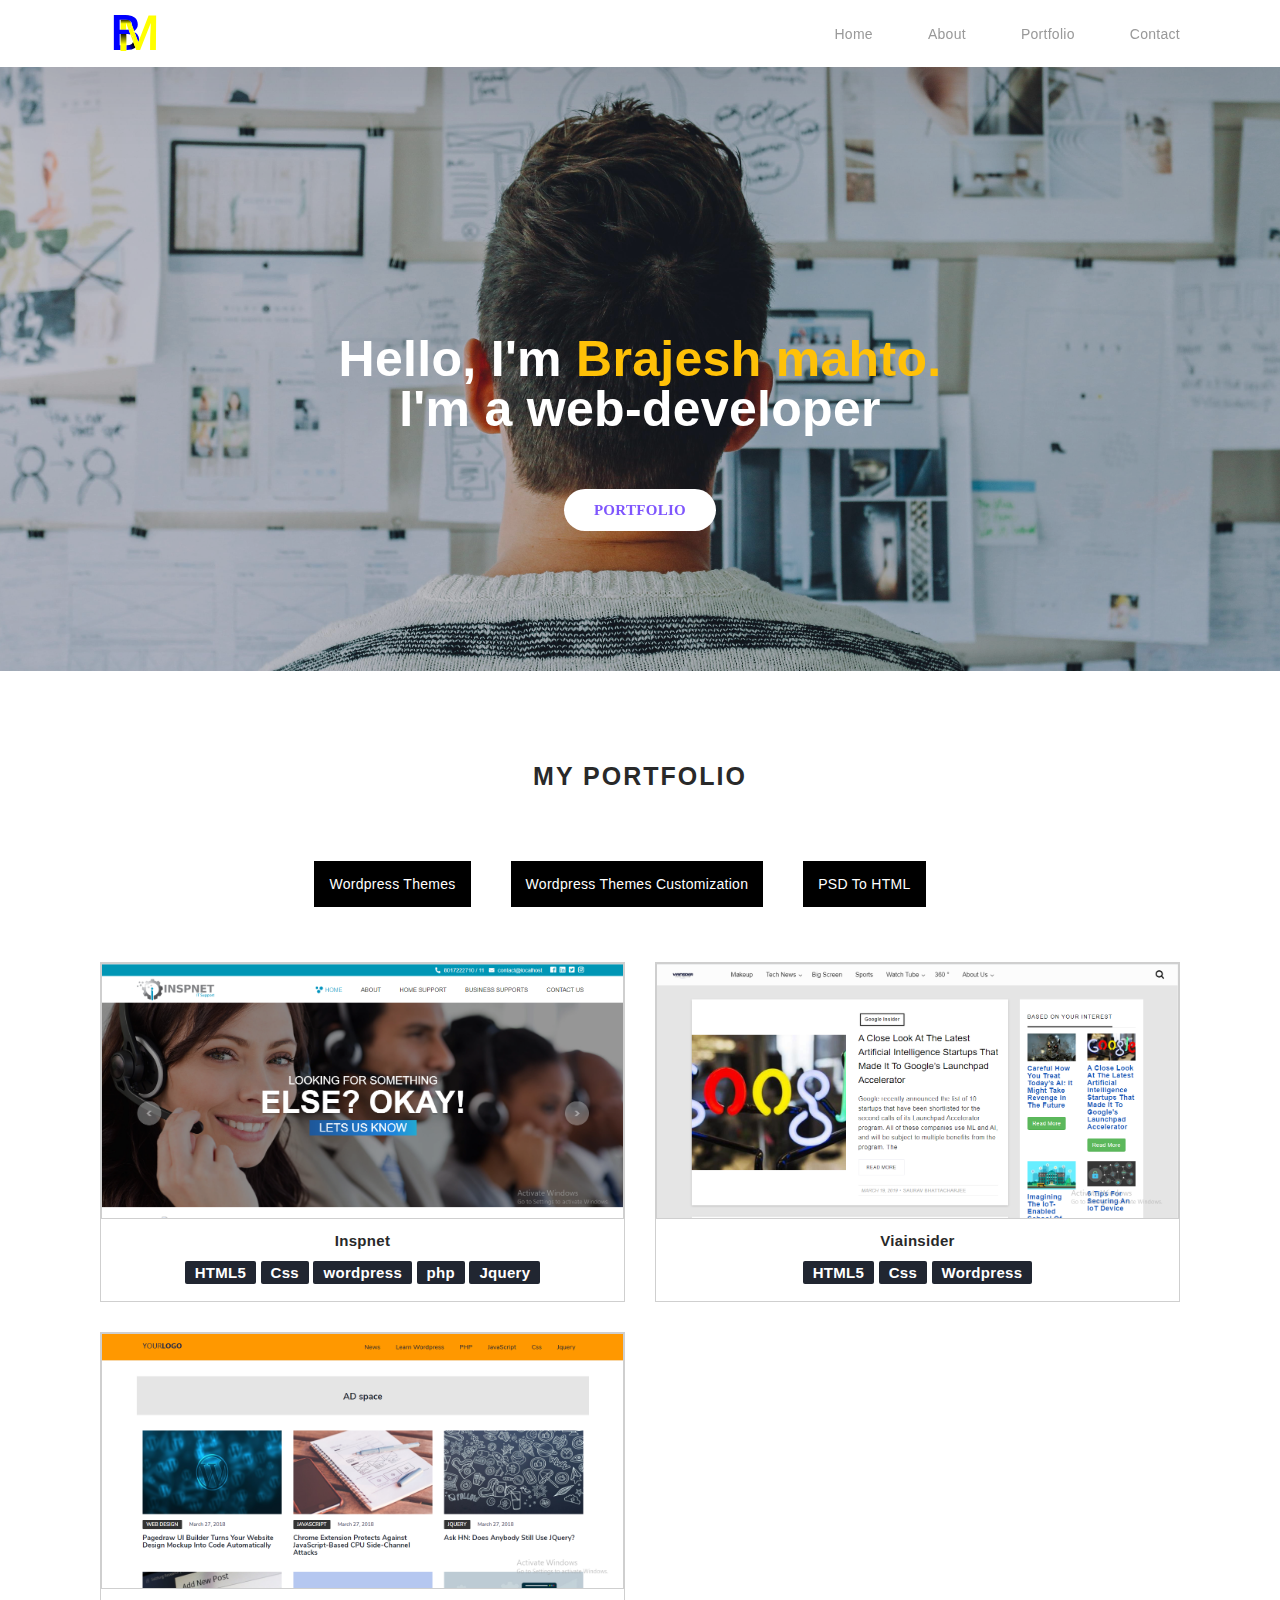
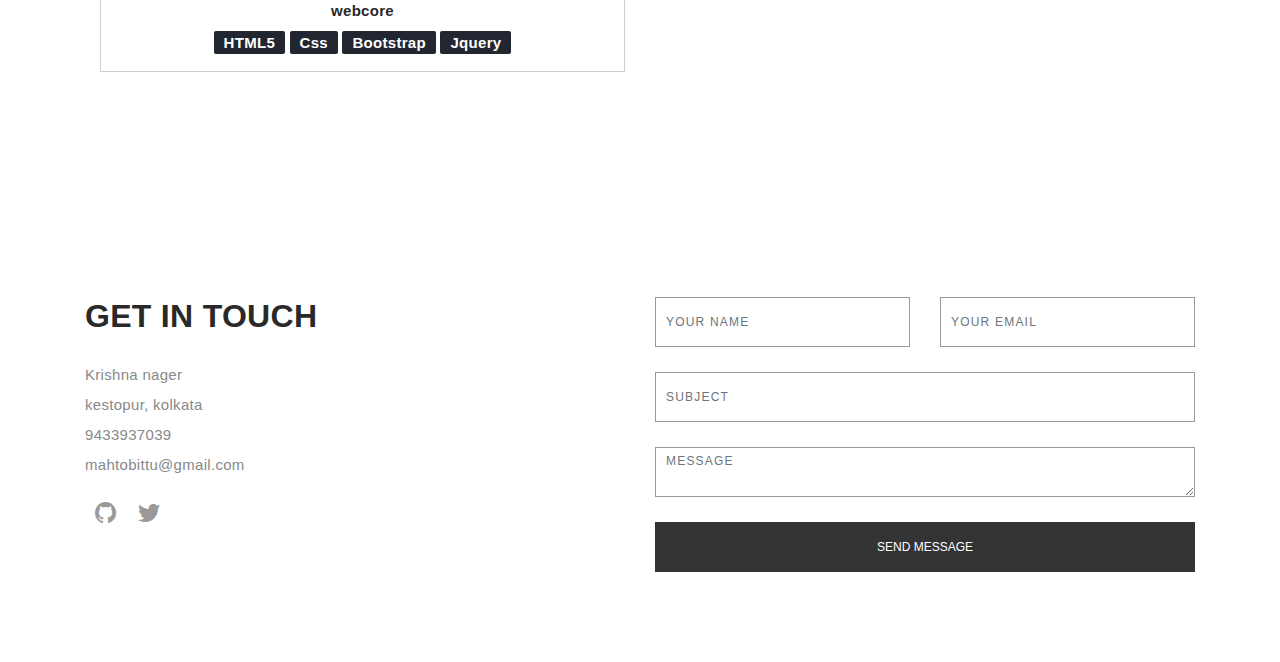
<file: index.html>
<!DOCTYPE html>
<html lang="en">

<head>
  <!-- meta -->
  <meta charset="utf-8">
  <meta content="width=device-width, initial-scale=1.0" name="viewport">

  <title>Personal Portfolio</title>
  <meta content="" name="keywords">
  <meta content="" name="description">

  <!-- Google Fonts -->
  <link href="" rel="stylesheet">

  <!-- Bootstrap CSS File -->
  <link href="lib/bootstrap/css/bootstrap.min.css" rel="stylesheet">

  <!-- Libraries CSS Files -->
  <link href="lib/ionicons/css/ionicons.min.css" rel="stylesheet">
  <!-- <link href="lib/owlcarousel/assets/owl.carousel.min.css" rel="stylesheet"> -->
  <link href="lib/magnific-popup/magnific-popup.css" rel="stylesheet">
  <link href="lib/hover/hover.min.css" rel="stylesheet">

  <!-- Main Stylesheet File -->
  <link href="css/style.css" rel="stylesheet">

  <!-- Responsive css -->
  <link href="css/responsive.css" rel="stylesheet">

  <!-- Favicon -->
  <link rel="shortcut icon" href="images/home-bg.jpg">

</head>

<body>

  <!-- start section navbar -->
  <nav id="main-nav">
    <div class="row">
      <div class="container">

        <div class="logo">
          <a href="index.html"><img src="images/logo.svg" alt="logo"></a>
        </div>

        <div class="responsive"><i data-icon="m" class="ion-navicon-round"></i></div>

        <ul class="nav-menu list-unstyled">
          <li><a href="#header" class="smoothScroll">Home</a></li>
          <li><a href="about.html" class="smoothScroll">About</a></li>
          <li><a href="#portfolio" class="smoothScroll">Portfolio</a></li>
          
          <li><a href="#contact" class="smoothScroll">Contact</a></li>
        </ul>

      </div>
    </div>
  </nav>
  <!-- End navbar -->


  <div id="header" class="home">

    <div class="container-fluid">
      <div class="header__content text-center">
        <p class="header__content__block">Hello, I'm <span class="naming">Brajesh mahto.</span><br><span class='intro_part'>I'm a web-developer</span> </p>
       
        
        <!-- <ul class="header__content__sub-title">
          <h1 class="header__content__title"></h1>
           <span class="header__content__block ">I'm a full-stack web developer </span>
        
          <li>WEB DEVELOPER </li>
         
        </ul> -->
        <div><a class="header__button" href="#portfolio">PORTFOLIO</a></div>
      </div>
    </div>
  </div>
  <!-- End section header -->


  <!-- start section about us -->
  <!-- <div id="about" class="paddsection">
    <div class="container">
      <div class="row justify-content-between">

        <div class="col-lg-4 ">
          <div class="div-img-bg">
            <div class="about-img">
              <img src="images/me.jpg" sclass="img-responsive" alt="me">
            </div>
          </div>
        </div>

        <div class="col-lg-7">
          <div class="about-descr">

            <p class="p-heading">I am a self thought full stack web-developer.<br>
              currently living in kolkata. I have been working <br>
              on my webdevelopment skill since 2016. </p>
           
          </div>

        </div>
      </div>
    </div>
  </div> -->
  <!-- end section about us -->

  <!-- start section portfolio -->
  <div id="portfolio" class="text-center paddsection">

    <div class="container">
      <div class="section-title text-center">
        <h2>My Portfolio</h2>
      </div>
    </div>

    <div class="container">
      <div class="row">
        <div class="col-md-12">

          <div class="portfolio-list">

            <ul class="nav list-unstyled" id="portfolio-flters">
              <!-- <li class="filter filter-active" data-filter=".all">all</li> -->
              <li class="filter p1" data-filter=".branding">Wordpress themes</li>
              <li class="filter" data-filter=".uikits">Wordpress themes customization</li>
              <li class="filter" data-filter=".mockups">PSD to HTML</li>
              <!-- <li class="filter" data-filter=".uikits">ui kits</li> -->
              <!-- <li class="filter" data-filter=".webdesign">web design</li> -->
              <!-- <li class="filter" data-filter=".photography">adobe illuestrator</li> -->
            </ul>

          </div>

          <div class="portfolio-container">

           
            
            <div class="col-lg-6 col-md-6 portfolio-thumbnail branding ">
              
              <div class='projectContainer'>
                <a class="popup-img" href="http://inspnet.in/" target="_blank">
                  <img src="images/inspnet.png" alt="img">
                </a>
                <p class='cardheader' ><a href="https://inspnet.in" target="_blank">Inspnet</a></p>
                <span class='tags'>HTML5</span>  <span class='tags'>Css</span>
                <span class='tags'>wordpress</span>
                <span class='tags'>php</span>
                <span class='tags'>Jquery</span>

              </div>
              
            </div>

            
            <div class="col-lg-6 col-md-6 portfolio-thumbnail uikits">
              
              <div class='projectContainer'>
                <a class="popup-img" href="https://viainsider.com" target="_blank">
                  <img src="images/viainsider.png" alt="img">
                </a>
                <p class='cardheader lineanimation' ><a href="https://viainsider.com" target="_blank">Viainsider</a></p>
                <span class='tags'>HTML5</span>
                <span class='tags'>Css</span>
                <span class='tags'>Wordpress</span>             

              </div>
              
            </div>           


            <div class="col-lg-6 col-md-6 portfolio-thumbnail  mockups">
              
              <div class='projectContainer'>
                <a class="popup-img" href="https://mahtobittu.github.io/webdev/" target="_blank">
                  <img src="images/webcore.png" alt="img">
                </a>
                <p class='cardheader' ><a href="https://mahtobittu.github.io/webdev/" target="_blank">webcore</a></p>
                <span class='tags'>HTML5</span>
                <span class='tags'>Css</span>
                <span class='tags'>Bootstrap</span>
                <span class='tags'>Jquery</span>
               

              </div>
              
            </div>    
            

            
            <!-- <div class="col-lg-6 col-md-6 portfolio-thumbnail  mockups">
              
              <div class='projectContainer'>
                <a class="popup-img" href="https://newrecipi.000webhostapp.com/" target="_blank">
                  <img src="images/newrecipi.png" alt="img">
                </a>
                <p class='cardheader' ><a href="https://newrecipi.000webhostapp.com/" target="_blank">New recipi</a></p>
                <span class='tags'>HTML5</span>
                <span class='tags'>Css</span>
                <span class='tags'>Bootstrap</span>
                <span class='tags'>Jquery</span>
               

              </div>
              
            </div>  -->
            

            <!-- inspnet illuestrations -->
           
            <!-- <div class="col-lg-6 col-md-4 portfolio-thumbnail photography ">
              
              <a class="popup-img" href="images/pic2.jpg">
                <img src="images/pic2.jpg" alt="img">
              </a>
              <p class='cardheader'>inspnet pamplet </p>
            </div>

            <div class="col-lg-6 col-md-4 portfolio-thumbnail photography ">
              
              <a class="popup-img" href="images/pic8.jpg">
                <img src="images/pic8.jpg" alt="img">
              </a>
              <p class='cardheader'>inspnet eid greeting </p>
              
            </div>

            <div class="col-lg-6 col-md-4 portfolio-thumbnail photography ">
              
              <a class="popup-img" href="images/pic7.jpg">
                <img src="images/pic7.jpg" alt="img">
              </a>
              <p class='cardheader'>inspnet social media post format </p>

            </div> -->

            <!-- banner ad illuestration  -->
            <!-- <div class="col-lg-12 col-md-12 portfolio-thumbnail photography ">
              
              <a class="popup-img" href="images/pic3.jpg">
                <img src="images/pic3.jpg" alt="img">
              </a>
              <p class='cardheader'>banner ad</p>

            </div>

            <div class="col-lg-12 col-md-12 portfolio-thumbnail photography ">              
              <a class="popup-img" href="images/pic4.jpg">
                <img src="images/pic4.jpg" alt="img">
              </a>
              <p class='cardheader'>banner ad </p>
            </div>

            <div class="col-lg-12 col-md-12 portfolio-thumbnail photography ">              
              <a class="popup-img" href="images/pic5.jpg">
                <img src="images/pic5.jpg" alt="img">
              </a>
              <p class='cardheader'>banner ad </p>
            </div> -->

             <!-- banner ad illuestration  -->

            <!-- inspnet illuestrations End-->



          </div>
        </div>
      </div>
    </div>

  </div>
  <!-- End section portfolio -->


  

  <!-- start sectoion contact -->
  <div id="contact" class="paddsection">
    <div class="container">
      <div class="contact-block1">
        <div class="row">

          <div class="col-lg-6">
            <div class="contact-contact">

              <h2 class="mb-30">GET IN TOUCH</h2>

              <ul class="contact-details">
                <li><span>Krishna nager</span></li>
                <li><span>kestopur, kolkata</span></li>
                <li><span>9433937039</span></li>
                <li><span>mahtobittu@gmail.com</span></li>
              </ul>

            </div>

            <div >
              <div class="socials-media text-center">
  
                  <ul class="list-unstyled">
                    <li><a href="https://github.com/mahtobittu" target="_blank"><i class="ion-social-github"></i></a></li>
                    <li><a href="https://twitter.com/BITTUMAHTO" target="_blank"><i class="ion-social-twitter"></i></a></li>
                    
                  </ul>
  
              </div>    
  
            </div>
          </div>

          <div class="col-lg-6">
            <form action="" method="post" role="form" class="contactForm">
              <div class="row">

                <div id="sendmessage">Your message has been sent. Thank you!</div>
                <div id="errormessage"></div>

                <div class="col-lg-6">
                  <div class="form-group contact-block1">
                    <input type="text" name="name" class="form-control" id="name" placeholder="Your Name" data-rule="minlen:4" data-msg="Please enter at least 4 chars" />
                    <div class="validation"></div>
                  </div>
                </div>

                <div class="col-lg-6">
                  <div class="form-group">
                    <input type="email" class="form-control" name="email" id="email" placeholder="Your Email" data-rule="email" data-msg="Please enter a valid email" />
                    <div class="validation"></div>
                  </div>
                </div>

                <div class="col-lg-12">
                  <div class="form-group">
                    <input type="text" class="form-control" name="subject" id="subject" placeholder="Subject" data-rule="minlen:4" data-msg="Please enter at least 8 chars of subject" />
                    <div class="validation"></div>
                  </div>
                </div>

                <div class="col-lg-12">
                  <div class="form-group">
                    <textarea class="form-control" name="message" rows="12" data-rule="required" data-msg="Please write something for us" placeholder="Message"></textarea>
                    <div class="validation"></div>
                  </div>
                </div>

                <div class="col-lg-12">
                  <input type="submit" class="btn btn-defeault btn-send" value="Send message">
                </div>

              </div>
            </form>
          </div>
        </div>
      </div>
    </div>
  </div>
  <!-- start sectoion contact -->


  <!-- JavaScript Libraries -->
  <script src="lib/jquery/jquery.min.js"></script>
  <script src="lib/jquery/jquery-migrate.min.js"></script>
  <script src="lib/bootstrap/js/bootstrap.bundle.min.js"></script>
  <script src="lib/typed/typed.js"></script>
  <script src="lib/magnific-popup/magnific-popup.min.js"></script>
  <script src="lib/isotope/isotope.pkgd.min.js"></script>
  <!-- Contact Form JavaScript File -->
  <script src="contactform/contactform.js"></script>

  <!-- Template Main Javascript File -->
  <script src="js/main.js"></script>

</body>

</html>
</file>
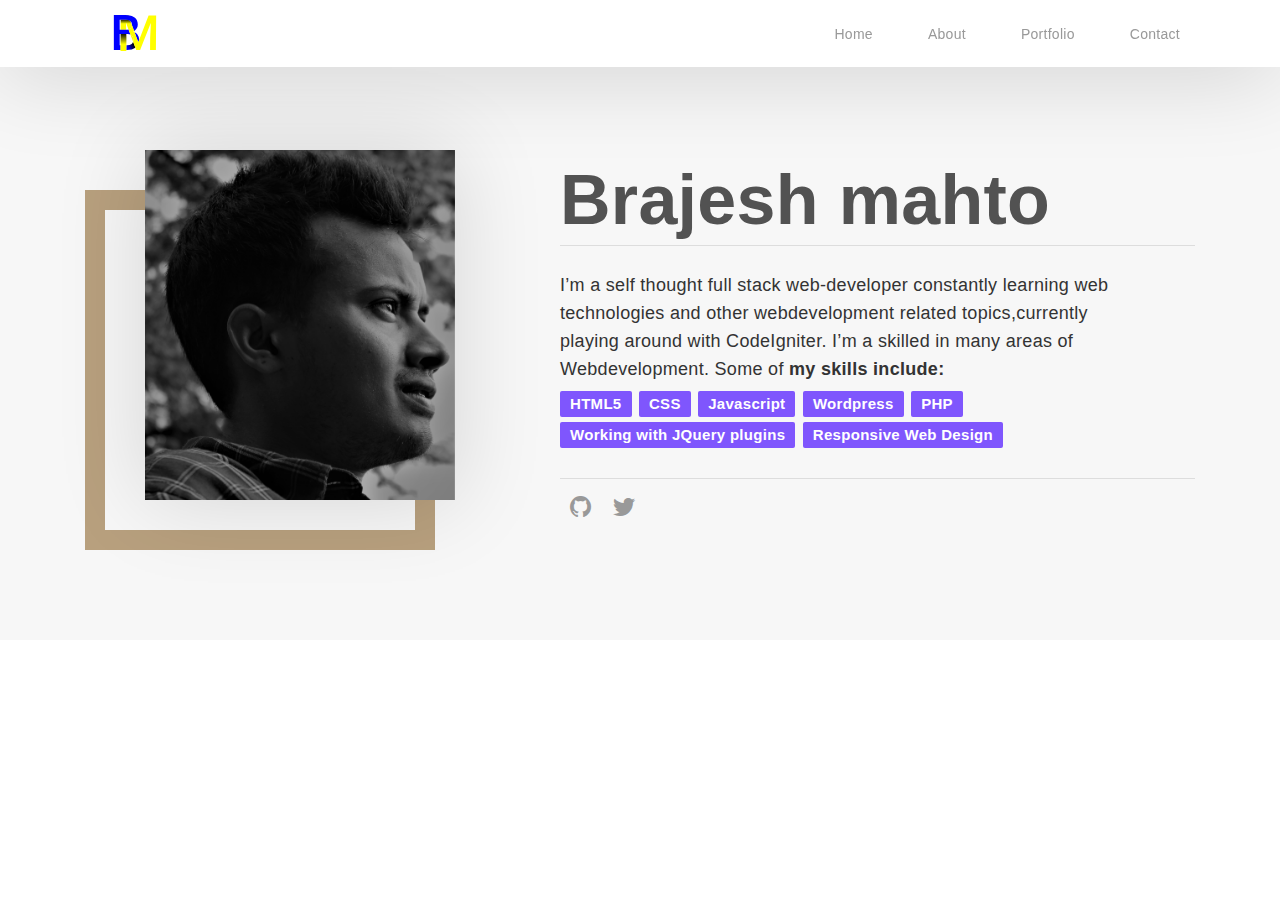
<file: about.html>
<!DOCTYPE html>
<html lang="en">

<head>
  <!-- meta -->
  <meta charset="utf-8">
  <meta content="width=device-width, initial-scale=1.0" name="viewport">

  <title>Folio - Personal Portfolio Template</title>
  <meta content="" name="keywords">
  <meta content="" name="description">

  <!-- Google Fonts -->
  <link href="" rel="stylesheet">

  <!-- Bootstrap CSS File -->
  <link href="lib/bootstrap/css/bootstrap.min.css" rel="stylesheet">

  <!-- Libraries CSS Files -->
  <link href="lib/ionicons/css/ionicons.min.css" rel="stylesheet">
  <link href="lib/owlcarousel/assets/owl.carousel.min.css" rel="stylesheet">
  <link href="lib/magnific-popup/magnific-popup.css" rel="stylesheet">
  <link href="lib/hover/hover.min.css" rel="stylesheet">

  <!-- Main Stylesheet File -->
  <link href="css/style.css" rel="stylesheet">

  <!-- Responsive css -->
  <link href="css/responsive.css" rel="stylesheet">

  <!-- Favicon -->
  <link rel="shortcut icon" href="images/favicon.png">

</head>

<body>

  <!-- start section navbar -->
  <nav id="#">
    <div class="row">
      <div class="container">

        <div class="logo">
          <a href="index.html"><img src="images/logo.svg" alt="logo"></a>
        </div>

        <div class="responsive"><i data-icon="m" class="ion-navicon-round"></i></div>

        <ul class="nav-menu list-unstyled">
          <li><a href="index.html" class="smoothScroll">Home</a></li>
          <li><a href="index.html" class="smoothScroll">About</a></li>
          <li><a href="index.html" class="smoothScroll">Portfolio</a></li>         
          <li><a href="index.html#contact" class="smoothScroll">Contact</a></li>
        </ul>

      </div>
    </div>
  </nav>
  <!-- End navbar -->


   <!-- start section about us -->
  <div id="about" class="paddsection">
    <div class="container">
      <div class="row justify-content-between">

        <div class="col-lg-4 ">
          <div class="div-img-bg">
            <div class="about-img">
              <img src="images/me.jpg" class="img-responsive" alt="me">
            </div>
          </div>
        </div>

        <div class="col-lg-7">
          <div class="about-descr">
            <span style="font-size: 70px;font-weight: 600;color: #525252;">Brajesh mahto</span><hr>
            <p class="separator">
              
              I’m a self thought full stack web-developer constantly learning web 
              technologies and other webdevelopment related topics,currently
              playing around with CodeIgniter. I’m a skilled in many areas of 
              Webdevelopment. Some of <span class="font-weight-bold">my skills include:</span>
              <!-- <span class="skills"> HTML5</span>
              <span class="skills"> CSS3</span>
              <span class="skills">Javascript</span>
              <span class="skills">Wordpress</span>
              <span class="skills">Working with JQuery plugins</span>
              <span class="skills">Responsive Web Design</span> -->
               
              <div class="tags-widget">
								<ul>
									<li><a href="#">HTML5</a></li>
									<li><a href="#">CSS</a></li>
									<li><a href="#">Javascript</a></li>
                  <li><a href="#">Wordpress</a></li>
                  <li><a href="#">PHP</a></li>
									<li><a href="#">Working with JQuery plugins</a></li>
									<li><a href="#">Responsive Web Design</a></li>
									
								</ul>
              </div>
          
            </p>

          </div>
          <hr>

                    <!-- start section footer -->
          

          <div >
            <div class="socials-media text-center">

                <ul class="list-unstyled">
                  <li><a href="https://github.com/mahtobittu" target="_blank"><i class="ion-social-github"></i></a></li>
                    <li><a href="https://twitter.com/BITTUMAHTO" target="_blank"><i class="ion-social-twitter"></i></a></li>
                </ul>

            </div>    

          </div>

              <!-- End section footer -->

        </div>
      </div>
    </div>
  </div>
  <!-- end section about us -->


  
           



  <!-- JavaScript Libraries -->
  <script src="lib/jquery/jquery.min.js"></script>
  <script src="lib/jquery/jquery-migrate.min.js"></script>
  <script src="lib/bootstrap/js/bootstrap.bundle.min.js"></script>
  <script src="lib/typed/typed.js"></script>
  <!-- <script src="lib/owlcarousel/owl.carousel.min.js"></script> -->
  <script src="lib/magnific-popup/magnific-popup.min.js"></script>
  <script src="lib/isotope/isotope.pkgd.min.js"></script>

  <!-- Contact Form JavaScript File -->
  <script src="contactform/contactform.js"></script>

  <!-- Template Main Javascript File -->
  <script src="js/main.js"></script>

</body>

</html>
</file>
<file: css/responsive.css>
/** Width between 1200x to 0
 *  ~~~~~~~~~~~~~~~~~~~~~~~~~~~~~~~~~~~~
 */

@media (min-width: 1200px) {

}

/** Width between 992px to 1199px
 *  ~~~~~~~~~~~~~~~~~~~~~~~~~~~~~~~~~~~~
 */

@media (min-width: 992px) and (max-width: 1199px) {
  
}

/** Width between 768px to 991px
 *  ~~~~~~~~~~~~~~~~~~~~~~~~~~~~~~~~~~~~
 */

@media (min-width: 768px) and (max-width: 991px) {
  /* Navbar */
  nav {
    padding: 10px 15px;
  }
  .nav-menu {
    margin-top: 40px;
    display: none;
    float: none;
    width: 100%;
  }
  .nav-menu li {
    float: none;
    width: 100%;
    text-align: center;
    border-top: 1px solid #f7f7f7;
    line-height: 45px;
    margin-left: 0;
    padding-top: 10px;
    padding-bottom: 10px;
  }
  .responsive {
    float: right;
    padding-top: 15px;
    display: block;
  }
  /* About */
  .head-info .header-content .cmaster h1 {
    font-size: 32px;
  }
  #about .div-img-bg {
    padding: 0;
  }
  #about .div-img-bg .about-img img {
    margin-top: 0%;
    margin-left: calc(0% - 0px);
  }
  #about .about-descr .p-heading {
    font-size: 20px;
  }
  #about .about-descr .separator {
    max-width: 100%;
    margin-bottom: 0;
  }
  /* portfolio */
  #portfolio .portfolio-list .nav li {
    float: none;
    margin: 20px;
    display: inline-block;
  }
  /* journal */
  #journal .journal-block .journal-info {
    margin-bottom: 30px;
  }
  /* Contact */
  .contact-contact {
    margin-bottom: 30px;
  }
  /* Footer */
  #footer .socials-media ul li {
    margin-right: 0;
    margin-left: 0;
    float: none;
    display: inline-block;
  }
}

/** Width between 767px to 0
 *  ~~~~~~~~~~~~~~~~~~~~~~~~~~~~~~~~~~~~
 */

@media (max-width: 767px) {
  /* Navbar */
  nav {
    padding: 20px 15px;
  }
  .nav-menu {
    margin-top: 40px;
    display: none;
    float: none;
    width: 100%;
  }
  .nav-menu li {
    float: none;
    width: 100%;
    text-align: center;
    border-top: 1px solid #f7f7f7;
    line-height: 45px;
    margin-left: 0;
    padding-top: 10px;
    padding-bottom: 10px;
  }
  .responsive {
    float: right;
    padding-top: 15px;
    display: block;
  }
  /* About */
  .head-info .header-content h1 {
    font-size: 32px;
  }
  #about .div-img-bg {
    padding: 0;
  }
  #about .div-img-bg .about-img img {
    margin-top: 0%;
    margin-left: calc(0% - 0px);
  }
  #about .about-descr .p-heading {
    font-size: 20px;
  }
  #about .about-descr .separator {
    max-width: 100%;
    margin-bottom: 0;
  }
  /* portfolio */
  #portfolio .portfolio-list .nav li {
    float: none;
    margin: 20px;
    display: inline-block;
  }
  /* journal */
  #journal .journal-block .journal-info {
    margin-bottom: 30px;
  }
  /* Contact */
  .contact-contact {
    margin-bottom: 30px;
  }
  /* Footer */
  #footer .socials-media ul li {
    margin-right: 0;
    margin-left: 0;
    float: none;
    display: inline-block;
  }
}

/** Width between 600px to 0
 *  ~~~~~~~~~~~~~~~~~~~~~~~~~~~~~~~~~~~~
 */

@media (max-width: 600px) {
  /* Navbar */
  nav {
    padding: 20px 15px;
  }
  .nav-menu {
    margin-top: 40px;
    display: none;
    float: none;
    width: 100%;
  }
  .nav-menu li {
    float: none;
    width: 100%;
    text-align: center;
    border-top: 1px solid #f7f7f7;
    line-height: 45px;
    margin-left: 0;
    padding-top: 10px;
    padding-bottom: 10px;
  }
  .responsive {
    float: right;
    padding-top: 15px;
    display: block;
  }
  /* About */
  .head-info .header-content h1 {
    font-size: 32px;
  }
  #about .div-img-bg {
    padding: 0;
  }
  #about .div-img-bg .about-img img {
    margin-top: 0%;
    margin-left: calc(0% - 0px);
  }
  #about .about-descr .p-heading {
    font-size: 20px;
  }
  #about .about-descr .separator {
    max-width: 100%;
    margin-bottom: 0;
  }
  /* portfolio */
  #portfolio .portfolio-list .nav li {
    float: none;
    margin: 10px;
    display: inline-block;
  }
  /* journal */
  #journal .journal-block .journal-info {
    margin-bottom: 30px;
  }
  /* Contact */
  .contact-contact {
    margin-bottom: 30px;
  }
  /* Footer */
  #footer .socials-media ul li {
    margin-right: 0;
    margin-left: 0;
    float: none;
    display: inline-block;
  }
}

/** Width between 480px to 0
 *  ~~~~~~~~~~~~~~~~~~~~~~~~~~~~~~~~~~~~
 */

@media (max-width: 480px) {
  /* Navbar */
  nav {
    padding: 20px 15px;
  }
  .nav-menu {
    margin-top: 40px;
    display: none;
    float: none;
    width: 100%;
  }
  .nav-menu li {
    float: none;
    width: 100%;
    text-align: center;
    border-top: 1px solid #f7f7f7;
    line-height: 45px;
    margin-left: 0;
    padding-top: 10px;
    padding-bottom: 10px;
  }
  .responsive {
    float: right;
    padding-top: 15px;
    display: block;
  }
  /* About */
  .head-info .header-content h1 {
    font-size: 32px;
  }
  #about .div-img-bg {
    padding: 0;
  }
  #about .div-img-bg .about-img img {
    margin-top: 0%;
    margin-left: calc(0% - 0px);
  }
  #about .about-descr .p-heading {
    font-size: 20px;
  }
  #about .about-descr .separator {
    max-width: 100%;
    margin-bottom: 0;
  }
  /* portfolio */
  #portfolio .portfolio-list .nav li {
    float: none;
    margin: 20px;
  }
  /* journal */
  #journal .journal-block .journal-info {
    margin-bottom: 30px;
  }
  /* Contact */
  .contact-contact {
    margin-bottom: 30px;
  }
  /* Footer */
  #footer .socials-media ul li {
    margin-right: 0;
    margin-left: 0;
    float: none;
    display: inline-block;
  }
}

/** Width between 320px to 0
 *  ~~~~~~~~~~~~~~~~~~~~~~~~~~~~~~~~~~~~
 */

@media (max-width: 320px) {
  /* Navbar */
  nav {
    padding: 20px 15px;
  }
  .nav-menu {
    margin-top: 40px;
    display: none;
    float: none;
    width: 100%;
  }
  .nav-menu li {
    float: none;
    width: 100%;
    text-align: center;
    border-top: 1px solid #f7f7f7;
    line-height: 45px;
    margin-left: 0;
    padding-top: 10px;
    padding-bottom: 10px;
  }
  .responsive {
    float: right;
    padding-top: 15px;
    display: block;
  }
  /* About */
  .head-info .header-content h1 {
    font-size: 32px;
  }
  #about .div-img-bg {
    padding: 0;
  }
  #about .div-img-bg .about-img img {
    margin-top: 0%;
    margin-left: calc(0% - 0px);
  }
  #about .about-descr .p-heading {
    font-size: 20px;
  }
  #about .about-descr .separator {
    max-width: 100%;
    margin-bottom: 0;
  }
  /* portfolio */
  #portfolio .portfolio-list .nav li {
    float: none;
    margin: 20px;
  }
  /* journal */
  #journal .journal-block .journal-info {
    margin-bottom: 30px;
  }
  /* Contact */
  .contact-contact {
    margin-bottom: 30px;
  }
  /* Footer */
  #footer .socials-media ul li {
    margin-right: 0;
    margin-left: 0;
    float: none;
    display: inline-block;
  }
  /* Single page */
  .entry-comments-body span {
    display: inline-block;
    margin-right: 0;
  }
}
</file>
<file: css/style.css>
/*
  Theme Name: Folio
  Theme URL: https://bootstrapmade.com/folio-bootstrap-portfolio-template/
  Author: BootstrapMade.com
  Author URL: https://bootstrapmade.com
*/

/*  General Styling
/*-----------------------------------------------------------------------------------*/

body {
  background: #ffffff;
  color: #898989;
  font-family: 'Poppins', helvetica;
  font-size: 15px;
  font-weight: 300;
  line-height: 20px;
  letter-spacing: 0.02em;
  overflow-x: hidden;
  margin: 0 auto;
  padding: 0;
  -moz-box-sizing: border-box;
  -ms-box-sizing: border-box;
  -o-box-sizing: border-box;
  -webkit-box-sizing: border-box;
  box-sizing: border-box;
}

h1, h2, h3, h4, h5, h6 {
  margin: 0;
}

h2 {
  color: #292929;
  font-weight: 600;
}

h4 {
  color: #292929;
  font-size: 14px;
  font-weight: 600;
}

a {
  color: #292929;
  text-decoration: none !important;
  -moz-transition: all 0.5s ease-in-out 0s;
  -ms-transition: all 0.5s ease-in-out 0s;
  -o-transition: all 0.5s ease-in-out 0s;
  -webkit-transition: all 0.5s ease-in-out 0s;
  transition: all 0.5s ease-in-out 0s;
}

a:hover {
  -moz-transition: all 0.5s ease-in-out 0s;
  -ms-transition: all 0.5s ease-in-out 0s;
  -o-transition: all 0.5s ease-in-out 0s;
  -webkit-transition: all 0.5s ease-in-out 0s;
  transition: all 0.5s ease-in-out 0s;
}

a:hover, a:focus {
  color: #b8a07e;
  text-decoration: underline;
}

nav ul li a {
  padding: 2px 0 0 0;
  position: relative;
  display: block;
  font-size: 12px;
  color: #999999;
  letter-spacing: 0.1em;
  font-weight: 500;
  line-height: 14px;
  text-transform: uppercase;
  -moz-transition: all 0.5s ease-in-out 0s;
  -ms-transition: all 0.5s ease-in-out 0s;
  -o-transition: all 0.5s ease-in-out 0s;
  -webkit-transition: all 0.5s ease-in-out 0s;
  transition: all 0.5s ease-in-out 0s;
}

#header .container-fluid{
  backdrop-filter: brightness(.8);
}

p {
  margin: 25px 0;
  padding: 0;
  font-size: 15px;
  color: #999999;
  line-height: 28px;
}

::-moz-selection {
  background: #b8a07e;
  color: #fff;
}

::selection {
  background: #b8a07e;
  color: #fff;
}

.btn {
  background: #333;
  border: medium none;
  border-radius: 0;
  color: #fff;
  font-size: 12px;
  height: 50px;
  line-height: 50px;
  padding: 0 30px;
  text-transform: uppercase;
}

.btn:hover, .btn:focus {
  color: #fff;
}

.padDiv {
  padding: 30px 20px;
}

.section-title {
  margin-bottom: 70px;
}

.section-title h2 {
  font-size: 25px;
  letter-spacing: 2px;
  text-transform: uppercase;
}

.form-control {
  background-color: transparent;
  border: 1px solid #999;
  border-radius: 0;
  color: #999999;
  font-size: 12px;
  font-weight: 500;
  height: 50px;
  letter-spacing: 0.1em;
  padding-left: 10px;
  margin: 0 0 25px 0;
  line-height: 14px;
  text-transform: uppercase;
}

.form-control:focus {
  box-shadow: none;
  outline: 0 none;
}

.paddsection {
  padding-top: 90px;
  padding-bottom: 90px;
}

.paddsections {
  padding-top: 90px;
  padding-bottom: 90px !important;
}

.hvr-shutter-in-horizontal::before {
  background: #333;
}

.hvr-shutter-in-horizontal:hover {
  background: #b8a07e;
}

.mb-30 {
  margin-bottom: 30px;
}

/*-----------------------------------------------------------------------------------*/
/*  Navbar Top
/*-----------------------------------------------------------------------------------*/

.skills{
  padding:4px 8px 4px 8px;
  color: white;
  background-color: #7f56fd;
}
nav {
  position: fixed;
  background: #fff;
  z-index: 1000;
  width: 100%;
  padding: 20px;
  padding-bottom: 9px;
  padding-top: 8px;
  /* display: none; */
  -webkit-box-shadow: 0px 2px 92px 0px rgba(0, 0, 0, 0.18);
  -moz-box-shadow: 0px 2px 92px 0px rgba(0, 0, 0, 0.18);
  box-shadow: 0px 2px 92px 0px rgba(0, 0, 0, 0.18);
}

.tags-widget ul li {
  display: inline-block;
  margin-right: 3px;
  margin-bottom: 5px;
}
.tags-widget ul{
  padding-top: 8px;
  padding-left:0px ;
}

.socials-media ul li {
  float: left;
  margin-left: 10px;
  margin-right: 10px;
}

.socials-media ul li a {
  font-size: 24px;
  color: #999;
  letter-spacing: 0.1em;
  font-weight: 500;
  background: transparent;
  text-transform: uppercase;
  -moz-transition: all 0.5s ease-in-out 0s;
  -ms-transition: all 0.5s ease-in-out 0s;
  -o-transition: all 0.5s ease-in-out 0s;
  -webkit-transition: all 0.5s ease-in-out 0s;
  transition: all 0.5s ease-in-out 0s;
}

.tags-widget ul li a {
  display: block;
  color: #fff;
  background-color: #7f56fd;
  padding: 3px 10px;
  font-weight: 600;
  border-radius: 2px;
  -webkit-transition: 0.2s opacity;
  transition: 0.2s opacity;
}

.nav-menu {
  float: right;
  line-height: 32px;
  margin-bottom: 0;
  padding-top: 16px;
}

nav ul li {
  float: left;
  margin-right: 15px;
  font-family: 'Poppins', sans-serif;
  font-size: 14px;
  margin-left: 40px;
}

nav ul li a {
  padding: 2px 0 0 0;
  position: relative;
  display: block;
  font-size: 14px;
  color: #999999;
  font-family: 'Poppins', helvetica;
  font-weight: 500;
  line-height: 16px;
  text-transform: uppercase;
  letter-spacing: 0.02em;
  text-transform: capitalize;
}

.logo {
  float: left;
}

.logo img {
  width: 100px;
  height: 50px;
}

.responsive {
  display: none;
  font-size: 23px;
}

.active {
  color: #afafaf;
}

/*----------------------------------------------------------------------------------*/
/*  Header
/*-----------------------------------------------------------------------------------*/
.header__content {
  padding-top: 309px;
  padding-bottom: 140px;
}
.header__content__sub-title .padding {
  padding-right: 13px;
  padding-left: 13px;
}

.header__button {
  padding: 11px 30px;
  background-color: #fff;
  border-radius: 30px;
  display: inline-block;
  font-size: 15px;
  color: #7f56fd;
  font-family: Roboto-Light;
  font-weight: bold;
  margin-top: 30px;
}

.text-center {
  text-align: center;
}
.header__content__block {
  font-size: 50px;
  font-weight: bold;
  color: #fff;
  line-height:1;
}
.header__content__title {
  font-size: 50px;
  font-weight: bold;
  color: white;
  margin-top: 10px;
}
.header__content__sub-title li {
  display: inline-block;
  font-size: 15px;
  color: #e6e6e6;
  margin-right: 43px;
}

.naming{
  color: #ffc107;
}

.list-unstyled li:hover i{

  color: #585858;

}

#header {
  
  background: url("../images/home-bg.jpg") repeat scroll center center / cover;
 
  width: 100%;
  
}

.header-content h1 {
  font-size: 40px;
  font-weight: 700;
  margin-bottom: 10px;
  text-transform: uppercase;
  color: #fff;
}

.header-content p {
  font-size: 13px;
  letter-spacing: 5px;
  margin-top: 0;
  margin-bottom: 30px;
  text-transform: capitalize;
  color: #fff;
  font-weight: 500;
}

.header-content .list-social li {
  float: left;
  margin-right: 20px;
}

.header-content .list-social li i {
  color: #fff;
  font-size: 15px;
}

/*-----------------------------------------------------------------------------------*/
/*  Aout-us
/*-----------------------------------------------------------------------------------*/

#about {
  width: 100%;
  height: auto;
  background: #f7f7f7;
  padding-top: 190px;
}

#about .div-img-bg {
  padding-bottom: 30px;
  border: 20px solid #b8a07e;
}

.intro_part{

}

#about .div-img-bg .about-img img {
  width: 100%;
  box-shadow: 0px 0px 85px 0px rgba(0, 0, 0, 0.14);
  margin-top: -60px;
  margin-left: 40px;
  max-height: 350px;
  object-fit: cover;
}

#about .about-descr .p-heading {
  font-family: 'Playfair Display', serif;
  font-size: 28px;
  text-align: left;
}

#about .about-descr .separator {
  max-width: 90%;
  margin-bottom: 0;
  text-align: left;
  font-size: larger;
  color: #333;
}

/*-----------------------------------------------------------------------------------*/
/*   Services
/*-----------------------------------------------------------------------------------*/

#services {
  background: #f7f7f7;
  position: relative;
  padding-bottom: 80px;
}

.owl-item {
  float: left;
}
.services-block span {
  margin: 10px 0;
  position: relative;
  font-size: 13px;
  color: #292929;
  letter-spacing: 0.1em;
  font-weight: 500;
  text-transform: uppercase;
  display: block;
}

.services-block .separator {
  margin: 0;
  font-size: 13px;
  line-height: 22px;
}

.services-block i {
  font-size: 44px;
  color: #b8a07e;
  line-height: 44px;
}


.services-carousel  .owl-stage-outer {
  overflow: hidden;
}

.services-carousel .owl-dots {
  margin-top: 5px;
  text-align: center;
}

.services-carousel .owl-dot {
  display: inline-block;
  margin: 0 5px;
  width: 12px !important;
  height: 12px !important;
  border-radius: 50%;
  border: 0;
  padding: 0 !important;
  background-color: #ddd;
  cursor: pointer;
}

.services-carousel .owl-dot.active {
  background-color: #b8a07e;
}

.owl-nav {
  display: none;
}


/*-----------------------------------------------------------------------------------*/
/*  Portfolio
/*-----------------------------------------------------------------------------------*/

#portfolio {
  position: relative;
  padding-bottom: 50px;
}

#portfolio .portfolio-list {
  margin-bottom: 50px;
}

#portfolio .portfolio-list .nav {
  display: inline-block;
  margin: 0;
}

#portfolio .portfolio-list .nav li {
  margin: 0 40px 0 0;
  float: left;
  font-size: 14px;
  color: white;
  line-height: 16px;
  cursor: pointer;
  font-family: 'Poppins', helvetica;
  font-weight: 500;
  letter-spacing: 0.02em;
  text-transform: capitalize;
  -moz-transition: all 0.5s ease-in-out 0s;
  -ms-transition: all 0.5s ease-in-out 0s;
  -o-transition: all 0.5s ease-in-out 0s;
  -webkit-transition: all 0.5s ease-in-out 0s;
  transition: all 0.5s ease-in-out 0s;
  background: black;
  padding: 15px;  
}

.cc{
  background-image: url(images/inspnet.png);
}



#portfolio .portfolio-list .nav li:hover, #portfolio .portfolio-list .nav li.filter-active  {
  color: #ffffff;;
  background-color: #7f56fd;
  -moz-transition: all 0.5s ease-in-out 0s;
  -ms-transition: all 0.5s ease-in-out 0s;
  -o-transition: all 0.5s ease-in-out 0s;
  -webkit-transition: all 0.5s ease-in-out 0s;
  transition: all 0.5s ease-in-out 0s;
  
}

#portfolio .portfolio-container {
  display: inline-block;
  margin-bottom: 50px;
  width: 100%;
}

.portfolio-thumbnail {
  margin-bottom: 30px;
  overflow: hidden;
  min-height: 260px;
  
}

.lineanimation::after{
  content: '';
  width: 10px;
  height: 2px;
  background: aqua;
}
.portfolio-thumbnail img {
  max-width: 100%;
  border: 1px solid #00000030;
}

.portfolio-thumbnail img:hover{

  filter: brightness(0.9);
}

 a {
   font-weight: 600;
 }

 .cardheader{
   padding-top: 5px;
   padding-bottom: 5px;
   margin-top: 3px;
   margin-bottom: 3px;
   font-weight: 600;
   color:#212631;
 }

 .projectContainer{
     border: 1px solid #00000030;
     padding-bottom: 18px;
     
 }

.tags{
  display:inline;
    color: #fff;
    background-color: #212631;
    padding: 3px 10px;
    font-weight: 600;
    border-radius: 2px;
    -webkit-transition: 0.2s opacity;
    transition: 0.2s opacity;
    width: fit-content;
}
.popup-img:hover .popup-img > img{
  filter: grayscale(10%);
}

/*-----------------------------------------------------------------------------------*/
/*  Journal
/*-----------------------------------------------------------------------------------*/

#journal,  #journal-blog {
  height: auto;
  width: 100%;
  background: #f7f7f7;
  padding-bottom: 60px;
  position: relative;
}

#journal-blog {
  background: #fff;
  padding-bottom: 30px;
}

#journal .journal-block {
  display: inline-block;
  height: auto;
  width: 100%;
}

#journal .journal-block .journal-info {
  position: relative;
}

.journal-block .journal-info img {
  max-width: 100%;
}

.journal-block .journal-info .journal-txt {
  padding: 25px 0px;
  position: relative;
}

.journal-block .journal-info .journal-txt h4 a {
  display: block;
  font-size: 19px;
  line-height: 24px;
  margin: 0 0 13px 0;
  font-weight: 500;
  color: #292929;
  -moz-transition: all 0.5s ease-in-out 0s;
  -ms-transition: all 0.5s ease-in-out 0s;
  -o-transition: all 0.5s ease-in-out 0s;
  -webkit-transition: all 0.5s ease-in-out 0s;
  transition: all 0.5s ease-in-out 0s;
}

.journal-block .journal-info .journal-txt h4 a:hover {
  color: #b8a07e;
  -moz-transition: all 0.5s ease-in-out 0s;
  -ms-transition: all 0.5s ease-in-out 0s;
  -o-transition: all 0.5s ease-in-out 0s;
  -webkit-transition: all 0.5s ease-in-out 0s;
  transition: all 0.5s ease-in-out 0s;
}

.journal-block .journal-info .journal-txt p {
  margin: 0;
  font-size: 14px;
  line-height: 24px;
}

/*-----------------------------------------------------------------------------------*/
/*  Contact
/*-----------------------------------------------------------------------------------*/

#contact {
  height: auto;
  width: 100%;
}

.contact-details {
  list-style: none;
  margin: 0;
  padding: 0;
}

.contact-details li {
  padding-bottom: 10px;
}

#contact input, #contact textarea {
  width: 100%;
}


#contact  #sendmessage {
  color: #18d26e;
  border: 1px solid #18d26e;
  display: none;
  text-align: center;
  padding: 15px;
  font-weight: 600;
  margin: 15px;
}

#contact  #errormessage {
  color: red;
  display: none;
  border: 1px solid red;
  text-align: center;
  padding: 15px;
  font-weight: 600;
  margin: 15px;
}

#contact #sendmessage.show, #contact #errormessage.show, #contact .show {
  display: block;
}

#contact .validation {
  color: red;
  display: none;
  margin: 0 0 20px;
  font-weight: 400;
  font-size: 13px;
}

/*-----------------------------------------------------------------------------------*/
/*  Footer
/*-----------------------------------------------------------------------------------*/

#footer {
  background: #f7f7f7;
  padding-top: 50px;
  padding-bottom: 50px;
}

#footer .socials-media {
  width: 100%;
}

#footer .socials-media ul {
  display: inline-block;
  float: none;
  margin: 0 0 20px 0;
}

#footer .socials-media ul li {
  float: left;
  margin-left: 10px;
  margin-right: 10px;
}

#footer .socials-media ul li a {
  font-size: 24px;
  color: #999;
  letter-spacing: 0.1em;
  font-weight: 500;
  background: transparent;
  text-transform: uppercase;
  -moz-transition: all 0.5s ease-in-out 0s;
  -ms-transition: all 0.5s ease-in-out 0s;
  -o-transition: all 0.5s ease-in-out 0s;
  -webkit-transition: all 0.5s ease-in-out 0s;
  transition: all 0.5s ease-in-out 0s;
}

#footer .socials-media ul li a:hover {
  color: #b8a07e;
  -moz-transition: all 0.5s ease-in-out 0s;
  -ms-transition: all 0.5s ease-in-out 0s;
  -o-transition: all 0.5s ease-in-out 0s;
  -webkit-transition: all 0.5s ease-in-out 0s;
  transition: all 0.5s ease-in-out 0s;
}

#footer p {
  font-size: 12px;
  letter-spacing: 0.1em;
  font-weight: 500;
  margin-top: 0;
  text-transform: uppercase;
}

.credits {
  font-size: 13px;
}
</file>
